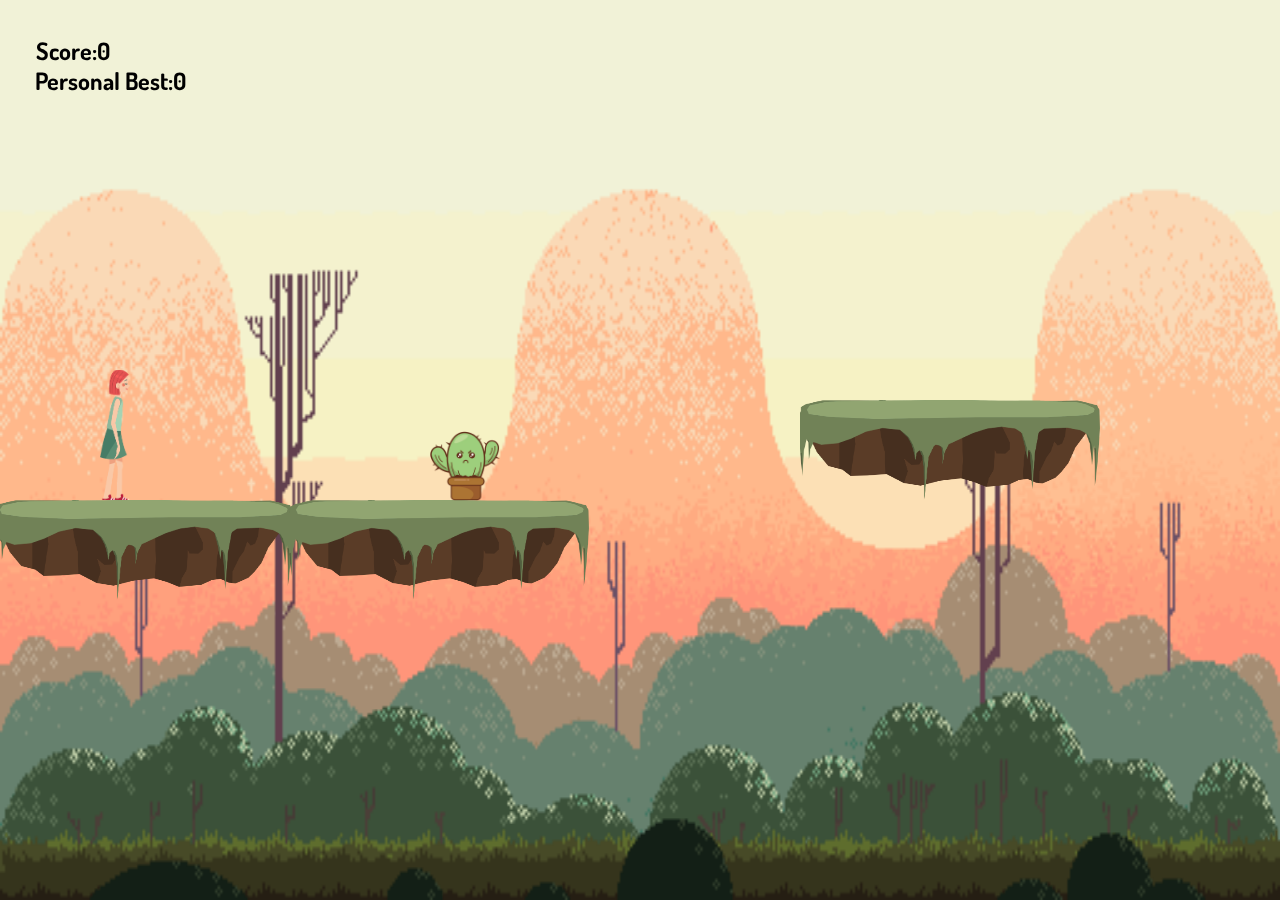
<file: game.html>
<!DOCTYPE html>
<html lang="en">
<head>
    <meta charset="UTF-8">
    <meta http-equiv="X-UA-Compatible" content="IE=edge">
    <meta name="viewport" content="width=device-width, initial-scale=1.0">
    <meta http-equiv="Permissions-Policy" content="interest-cohort=()">
    <link rel="stylesheet" href="./css/style.css">
    <link rel="preconnect" href="https://fonts.googleapis.com">
    <link rel="preconnect" href="https://fonts.gstatic.com" crossorigin>
    <link href="https://fonts.googleapis.com/css2?family=Dosis:wght@600&display=swap" rel="stylesheet">
    <title>Document</title>
</head>
<body>
    <audio id="song1" src="./Audio/song1.mp3" loop="loop" autoplay="autoplay"></audio>
    <div class="scoreContainer">
        <span id="score">Score:<span id="scoreElement">0</span> </span>
        <span id="bestScore">Personal Best:<span id="bestElement">0</span> </span>
    </div>

    <div class="popupContainer">
        <h3 class="popup">New Personal Best Score </h3>
    </div>
    <canvas>
        <img src="./images/grass platform.png" alt="">
        <img id="background1" src="./images/Hills Layer 01.png" alt="">
        <img id="background2" src="./images/Hills Layer 02.png" alt="">
        <img id="background3" src="./images/Hills Layer 03.png" alt="">
        <img id="background4" src="./images/Hills Layer 04.png" alt="">
        <img id="background5" src="./images/Hills Layer 05.png" alt="">
        <img id="background6" src="./images/Hills Layer 06.png" alt="">
        <img id="lead" src="./images/lead2.png" alt="">
        <img id="standRight" src="./images/standing right.png" alt="">
        <img id="standLeft" src="./images/standLeft.png" alt="">
        <img id="runLeft" src="./images/run left.png" alt="">
        <img id="cactus" src="./images/cactus.png" alt="">
    </canvas>

    <script src="./javascript/main.js" type="module"></script>

</body>
</html>
</file>
<file: css/style.css>
body {
    margin: 0;
    /* display: flex; */
    /* flex-direction: column; */
    overflow-x: hidden;
    overflow-y: hidden;
    font-family: 'Dosis', sans-serif;
}

img {
    width: 0;
    height: 0;
}

h2 {
    font-size: 35px;
}



span {
    position: absolute;
    font-weight: bold;
    font-size: x-large;
}

#score {
    top: 35px;
    left: 36px;
}
#bestScore {
    top: 65px;
    left: 35px;
}

/* /////////////////////////////////////////////////////////////// */

#startBody {
    background-image: url("../images/sunset.gif");
    background-size: cover;
    background-position: center;
    width: 100vw;
    height: 100vh;
    font-family: 'Dosis', sans-serif;
}

/* button{
    font-size: 50px;
    display: flex;
    position: relative;
    top: 600px;
    left: 300px;
} */

.container {
    /* background-color: aqua; */
    /* border: 5px solid black; */
    /* width: 100vw; */
    height: 48vw;
    display: flex;
    flex-direction: column;
    justify-content: space-between;
    /* position: relative; */
    /* justify-content: center; */
    align-items: center;
    /* top: 450px; */
    /* padding: 20px; */
}

.child {
    background-image: url("../images/game-1.gif");
    background-position: center;
    background-size: cover;
    width: 350px;
    height: 200px;
    margin: 20px;
    border: 1px solid gray;
    border-radius: 60px;
}
.popupContainer {
    position: absolute;
    left: 660px;
    top: 50px;
    background-color: bisque;
    border-radius: 30px;
    padding: 20px;
    visibility: hidden;
}
.songNameCon {
    width: 100vw;
    display: flex;
    flex-direction: column;
    align-items: center;
    /* position: absolute; */
    /* justify-content: space-evenly; */
    /* margin-right: 20px; */
    /* bottom: 290px; */
    
}
.popup {
    color: green;
}

h3 ,h2 {
   position: relative;
   color: rgb(250, 229, 202);  
   margin: 0;
}
</file>
